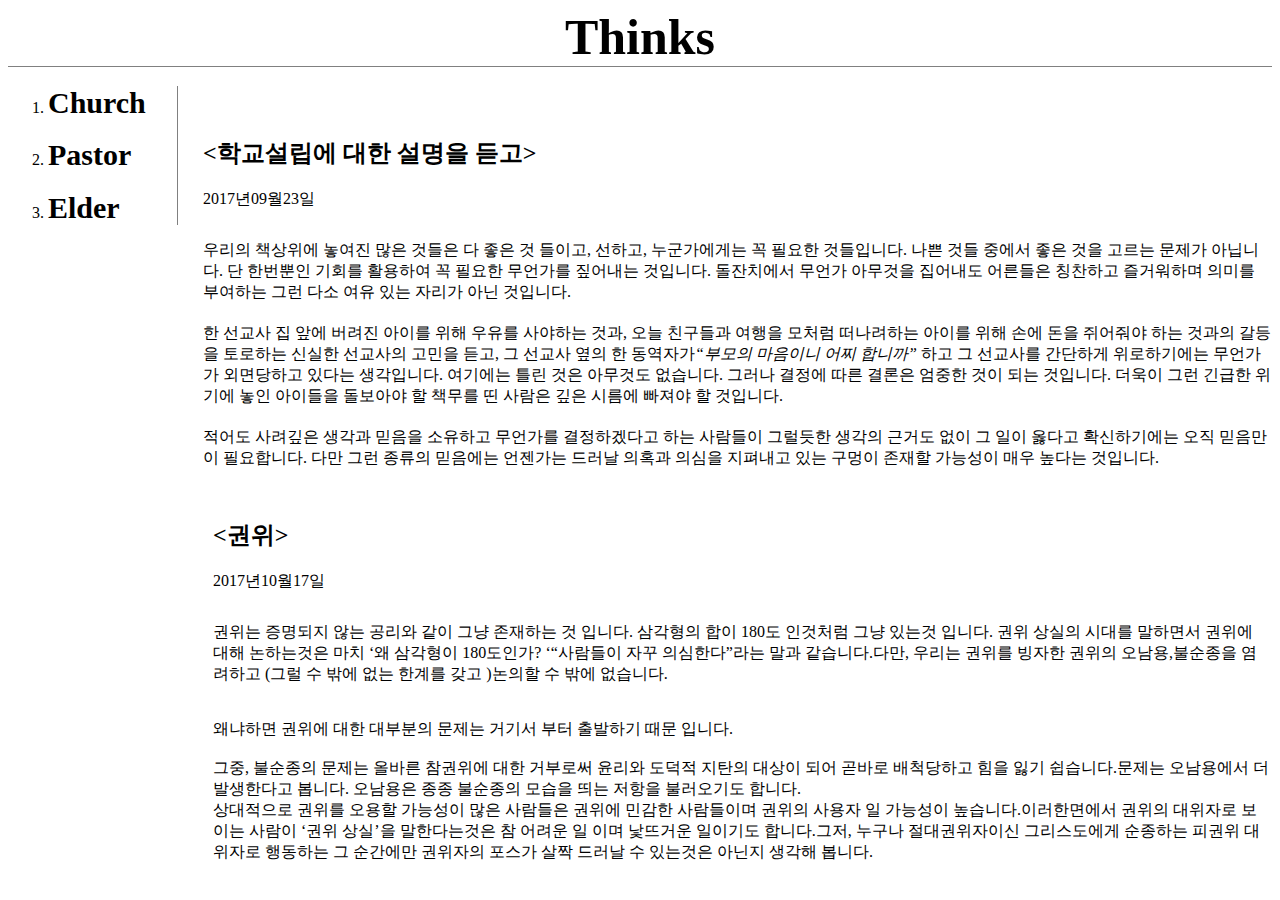
<file: index.html>
<!Doctype html>
<html>
<head>
  <title>my Thinks</title>
  <meta charset="utf-8">
  <link rel="stylesheet" href="style.css">
</head>
<body>
  <h1><a href="index.html">Thinks</a></h1>
<div id="form">
  <div>
    <ol>
      <li><h3><a href="index.html" class="nav">Church</a></h3></li>
      <li><h3><a href="pastor.html"class="nav">Pastor</a></h3></li>
      <li><h3><a href="elder.html"class="nav">Elder</a></h3></li>
    </ol>
  </div>
  <div id="form_1">
  <p style="margin-top:70px;">
  <h2><학교설립에 대한 설명을 듣고></h2>2017년09월23일
  </p>
  <p style="margin-top:30px;">우리의 책상위에 놓여진 많은 것들은 다 좋은 것 들이고, 선하고, 누군가에게는 꼭 필요한 것들입니다. 나쁜 것들 중에서 좋은 것을 고르는 문제가 아닙니다. 단 한번뿐인 기회를 활용하여 꼭 필요한 무언가를 짚어내는 것입니다.
돌잔치에서 무언가 아무것을 집어내도 어른들은 칭찬하고 즐거워하며 의미를 부여하는 그런 다소 여유 있는 자리가 아닌 것입니다.</P><p style="margin-top:20px;">한 선교사 집 앞에 버려진 아이를 위해 우유를 사야하는 것과, 오늘 친구들과 여행을 모처럼 떠나려하는 아이를 위해 손에 돈을 쥐어줘야 하는 것과의 갈등을 토로하는 신실한 선교사의 고민을 듣고, 그 선교사 옆의 한 동역자가<i>“부모의 마음이니 어찌 합니까”</i> 하고 그 선교사를 간단하게 위로하기에는 무언가가 외면당하고 있다는 생각입니다. 여기에는 틀린 것은 아무것도 없습니다. 그러나 결정에 따른 결론은 엄중한 것이 되는 것입니다. 더욱이 그런 긴급한 위기에 놓인 아이들을 돌보아야 할 책무를 띤 사람은 깊은 시름에 빠져야 할 것입니다.</p><p style="margin-top:20px;">적어도 사려깊은 생각과 믿음을 소유하고 무언가를 결정하겠다고 하는 사람들이 그럴듯한 생각의 근거도 없이 그 일이 옳다고 확신하기에는 오직 믿음만이 필요합니다. 다만 그런 종류의 믿음에는  언젠가는 드러날 의혹과 의심을 지펴내고 있는 구멍이 존재할 가능성이 매우 높다는 것입니다.</p>
  <p>
 <div id="form_2">
  <p style="margin-top:50px;">
      <h2><권위></h2>2017년10월17일
  </p>
    <p style="margin-top:30px;">권위는 증명되지 않는 공리와 같이 그냥 존재하는 것 입니다. 삼각형의 합이 180도 인것처럼 그냥 있는것 입니다. 권위 상실의 시대를 말하면서 권위에 대해 논하는것은 마치 ‘왜 삼각형이 180도인가? ‘“사람들이 자꾸 의심한다”라는 말과 같습니다.다만, 우리는 권위를 빙자한 권위의 오남용,불순종을 염려하고 (그럴 수 밖에 없는 한계를 갖고 )논의할 수 밖에 없습니다.<div><br></div>왜냐하면 권위에 대한 대부분의 문제는 거기서 부터 출발하기 때문 입니다.<div><br></div>그중, 불순종의 문제는 올바른 참권위에 대한 거부로써 윤리와 도덕적 지탄의 대상이 되어 곧바로 배척당하고 힘을 잃기 쉽습니다.문제는 오남용에서 더 발생한다고 봅니다. 오남용은 종종 불순종의 모습을 띄는 저항을 불러오기도 합니다.<br>상대적으로 권위를 오용할 가능성이 많은 사람들은 권위에 민감한 사람들이며 권위의 사용자 일 가능성이 높습니다.이러한면에서 권위의 대위자로 보이는 사람이 ‘권위 상실’을 말한다는것은 참 어려운 일 이며 낯뜨거운 일이기도 합니다.그저, 누구나 절대권위자이신 그리스도에게 순종하는 피권위 대위자로 행동하는 그 순간에만 권위자의 포스가 살짝 드러날 수 있는것은 아닌지 생각해 봅니다.
    </p>
  </div>
  </div>
</div>

  <div id="disqus_thread"></div>
  <script>

  /**
  *  RECOMMENDED CONFIGURATION VARIABLES: EDIT AND UNCOMMENT THE SECTION BELOW TO INSERT DYNAMIC VALUES FROM YOUR PLATFORM OR CMS.
  *  LEARN WHY DEFINING THESE VARIABLES IS IMPORTANT: https://disqus.com/admin/universalcode/#configuration-variables*/
  /*
  var disqus_config = function () {
  this.page.url = PAGE_URL;  // Replace PAGE_URL with your page's canonical URL variable
  this.page.identifier = PAGE_IDENTIFIER; // Replace PAGE_IDENTIFIER with your page's unique identifier variable
  };
  */
  (function() { // DON'T EDIT BELOW THIS LINE
  var d = document, s = d.createElement('script');
  s.src = 'https://thinks-1.disqus.com/embed.js';
  s.setAttribute('data-timestamp', +new Date());
  (d.head || d.body).appendChild(s);
  })();
  </script>
  <noscript>Please enable JavaScript to view the <a href="https://disqus.com/?ref_noscript">comments powered by Disqus.</a></noscript>

</body>
</html>
</file>
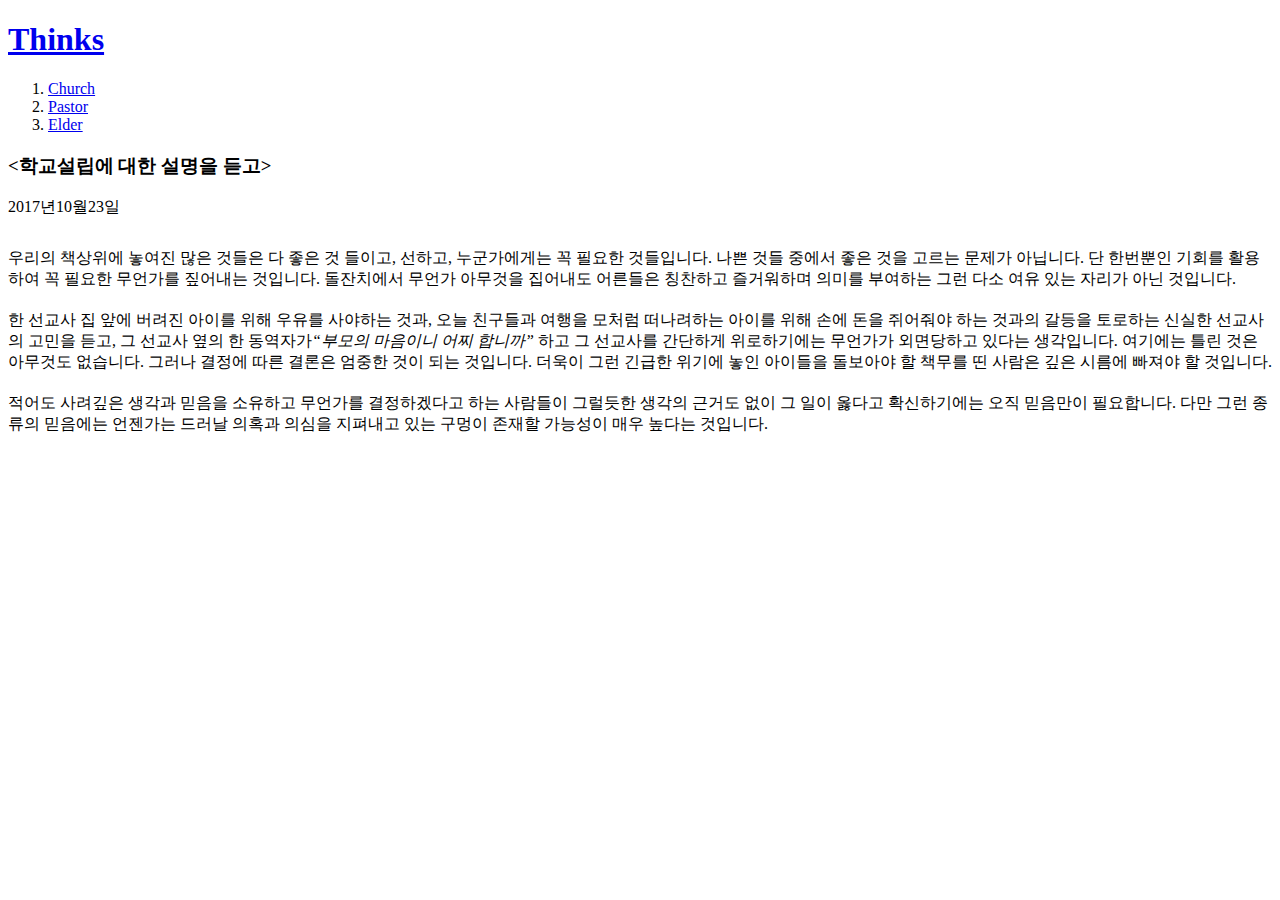
<file: 1.html>
<!Doctype html>
<html>
<head>
  <title>my Thinks</title>
  <meta charset="utf-8">
</head>
<body>
  <h1><a href="index.html">Thinks</a></h1>
  <ol>
    <li><a href="church.html">Church</a></li>
    <li><a href="Pastor.html">Pastor</a></li>
    <li><a href="elder.html">Elder</a></li>
  </ol>
<h3><학교설립에 대한 설명을 듣고></h3>2017년10월23일
<p style="margin-top:30px;">우리의 책상위에 놓여진 많은 것들은 다 좋은 것 들이고, 선하고, 누군가에게는 꼭 필요한 것들입니다. 나쁜 것들 중에서 좋은 것을 고르는 문제가 아닙니다. 단 한번뿐인 기회를 활용하여 꼭 필요한 무언가를 짚어내는 것입니다.
돌잔치에서 무언가 아무것을 집어내도 어른들은 칭찬하고 즐거워하며 의미를 부여하는 그런 다소 여유 있는 자리가 아닌 것입니다.</P><p style="margin-top:20px;">한 선교사 집 앞에 버려진 아이를 위해 우유를 사야하는 것과, 오늘 친구들과 여행을 모처럼 떠나려하는 아이를 위해 손에 돈을 쥐어줘야 하는 것과의 갈등을 토로하는 신실한 선교사의 고민을 듣고, 그 선교사 옆의 한 동역자가<i>“부모의 마음이니 어찌 합니까”</i> 하고 그 선교사를 간단하게 위로하기에는 무언가가 외면당하고 있다는 생각입니다. 여기에는 틀린 것은 아무것도 없습니다. 그러나 결정에 따른 결론은 엄중한 것이 되는 것입니다. 더욱이 그런 긴급한 위기에 놓인 아이들을 돌보아야 할 책무를 띤 사람은 깊은 시름에 빠져야 할 것입니다.</p><p style="margin-top:20px;">적어도 사려깊은 생각과 믿음을 소유하고 무언가를 결정하겠다고 하는 사람들이 그럴듯한 생각의 근거도 없이 그 일이 옳다고 확신하기에는 오직 믿음만이 필요합니다. 다만 그런 종류의 믿음에는  언젠가는 드러날 의혹과 의심을 지펴내고 있는 구멍이 존재할 가능성이 매우 높다는 것입니다.</p>
</body>
</html>
</file>
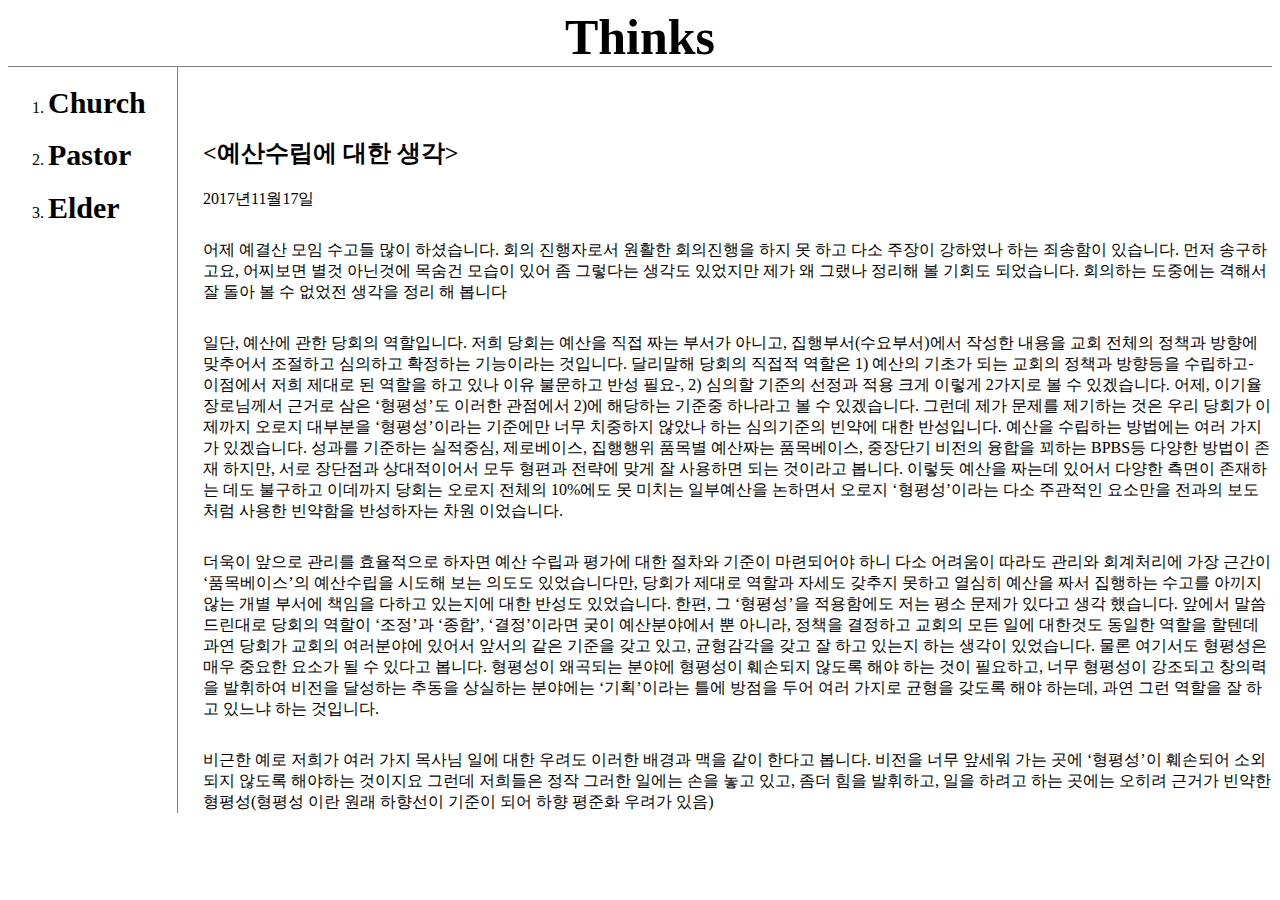
<file: elder.html>
<!Doctype html>
<html>
<head>
  <title>my Thinks</title>
  <meta charset="utf-8">
  <link rel="stylesheet" href="style.css">
</head>
<body>
  <h1><a href="index.html">Thinks</a></h1>

  <div id="form">
  <ol>
    <li><h3><a href="index.html" class="nav">Church</a></h3></li>
    <li><h3><a href="pastor.html"class="nav">Pastor</a></h3></li>
    <li><h3><a href="elder.html"class="nav">Elder</a></h3></li>
  </ol>
  <div id="form_1">
  <p style="margin-top:70px;">
    <h2><예산수립에 대한 생각></h2>2017년11월17일
  </p>
  <p style="margin-top:30px;">
  어제 예결산 모임 수고들 많이 하셨습니다.
  회의 진행자로서 원활한 회의진행을 하지 못 하고 다소 주장이 강하였나 하는 죄송함이 있습니다. 먼저 송구하고요, 어찌보면 별것 아닌것에 목숨건 모습이 있어 좀 그렇다는 생각도 있었지만 제가 왜 그랬나 정리해 볼 기회도 되었습니다. 회의하는 도중에는 격해서 잘 돌아 볼 수 없었전 생각을 정리 해 봅니다
  </p>
  <p style="margin-top:30px;">일단, 예산에 관한 당회의 역할입니다. 저희 당회는 예산을 직접 짜는 부서가 아니고, 집행부서(수요부서)에서 작성한 내용을 교회 전체의 정책과 방향에 맞추어서 조절하고 심의하고 확정하는 기능이라는 것입니다. 달리말해 당회의 직접적 역할은 1) 예산의 기초가 되는 교회의 정책과 방향등을 수립하고- 이점에서 저희 제대로 된 역할을 하고 있나 이유 불문하고 반성 필요-, 2) 심의할 기준의 선정과 적용 크게 이렇게 2가지로 볼 수 있겠습니다.
  어제, 이기율장로님께서 근거로 삼은 ‘형평성’도 이러한 관점에서 2)에 해당하는 기준중 하나라고 볼 수 있겠습니다. 그런데 제가 문제를 제기하는 것은 우리 당회가 이제까지 오로지 대부분을 ‘형평성’이라는 기준에만 너무 치중하지 않았나 하는 심의기준의 빈약에 대한 반성입니다. 예산을 수립하는 방법에는 여러 가지가 있겠습니다. 성과를 기준하는 실적중심, 제로베이스, 집행행위 품목별 예산짜는 품목베이스, 중장단기 비전의 융합을 꾀하는 BPBS등 다양한 방법이 존재 하지만, 서로 장단점과 상대적이어서 모두 형편과 전략에 맞게 잘 사용하면 되는 것이라고 봅니다. 이렇듯 예산을 짜는데 있어서 다양한 측면이 존재하는 데도 불구하고 이데까지 당회는 오로지 전체의 10%에도 못 미치는 일부예산을 논하면서 오로지 ‘형평성’이라는 다소 주관적인 요소만을 전과의 보도처럼 사용한 빈약함을 반성하자는 차원 이었습니다.
  </p>
  <p style="margin-top:30px;">더욱이 앞으로 관리를 효율적으로 하자면 예산 수립과 평가에 대한 절차와 기준이 마련되어야 하니 다소 어려움이 따라도 관리와 회계처리에 가장 근간이  ‘품목베이스’의 예산수립을 시도해 보는 의도도 있었습니다만, 당회가 제대로 역할과 자세도 갖추지 못하고 열심히 예산을 짜서 집행하는 수고를 아끼지 않는 개별 부서에 책임을 다하고 있는지에 대한 반성도 있었습니다.
  한편, 그 ‘형평성’을 적용함에도 저는 평소 문제가 있다고 생각 했습니다. 앞에서 말씀드린대로 당회의 역할이 ‘조정’과 ‘종합’, ‘결정’이라면 궂이 예산분야에서 뿐 아니라, 정책을 결정하고 교회의 모든 일에 대한것도 동일한 역할을 할텐데  과연 당회가 교회의 여러분야에 있어서 앞서의 같은 기준을 갖고 있고, 균형감각을 갖고 잘 하고 있는지 하는 생각이 있었습니다. 물론 여기서도 형평성은 매우 중요한 요소가 될 수 있다고 봅니다. 형평성이 왜곡되는 분야에 형평성이 훼손되지 않도록 해야 하는 것이 필요하고, 너무 형평성이 강조되고 창의력을 발휘하여 비전을 달성하는 추동을 상실하는 분야에는 ‘기획’이라는 틀에 방점을 두어 여러 가지로 균형을 갖도록 해야 하는데, 과연 그런 역할을 잘 하고 있느냐 하는 것입니다.
  </p>
  <p style="margin-top:30px;">비근한 예로 저희가 여러 가지 목사님 일에 대한 우려도 이러한 배경과 맥을 같이 한다고 봅니다. 비전을 너무 앞세워 가는 곳에 ‘형평성’이 훼손되어 소외되지 않도록 해야하는 것이지요 그런데 저희들은 정작 그러한 일에는 손을 놓고 있고, 좀더 힘을 발휘하고, 일을 하려고 하는 곳에는 오히려 근거가 빈약한 형평성(형평성 이란 원래 하향선이 기준이 되어 하향 평준화 우려가 있음)
  </p>
  </div>
</div>
<p>
  <div id="disqus_thread"></div>
<script>

/**
*  RECOMMENDED CONFIGURATION VARIABLES: EDIT AND UNCOMMENT THE SECTION BELOW TO INSERT DYNAMIC VALUES FROM YOUR PLATFORM OR CMS.
*  LEARN WHY DEFINING THESE VARIABLES IS IMPORTANT: https://disqus.com/admin/universalcode/#configuration-variables*/
/*
var disqus_config = function () {
this.page.url = PAGE_URL;  // Replace PAGE_URL with your page's canonical URL variable
this.page.identifier = PAGE_IDENTIFIER; // Replace PAGE_IDENTIFIER with your page's unique identifier variable
};
*/
(function() { // DON'T EDIT BELOW THIS LINE
var d = document, s = d.createElement('script');
s.src = 'https://thinks-1.disqus.com/embed.js';
s.setAttribute('data-timestamp', +new Date());
(d.head || d.body).appendChild(s);
})();
</script>
<noscript>Please enable JavaScript to view the <a href="https://disqus.com/?ref_noscript">comments powered by Disqus.</a></noscript>
</p>
</body>
</html>
</file>
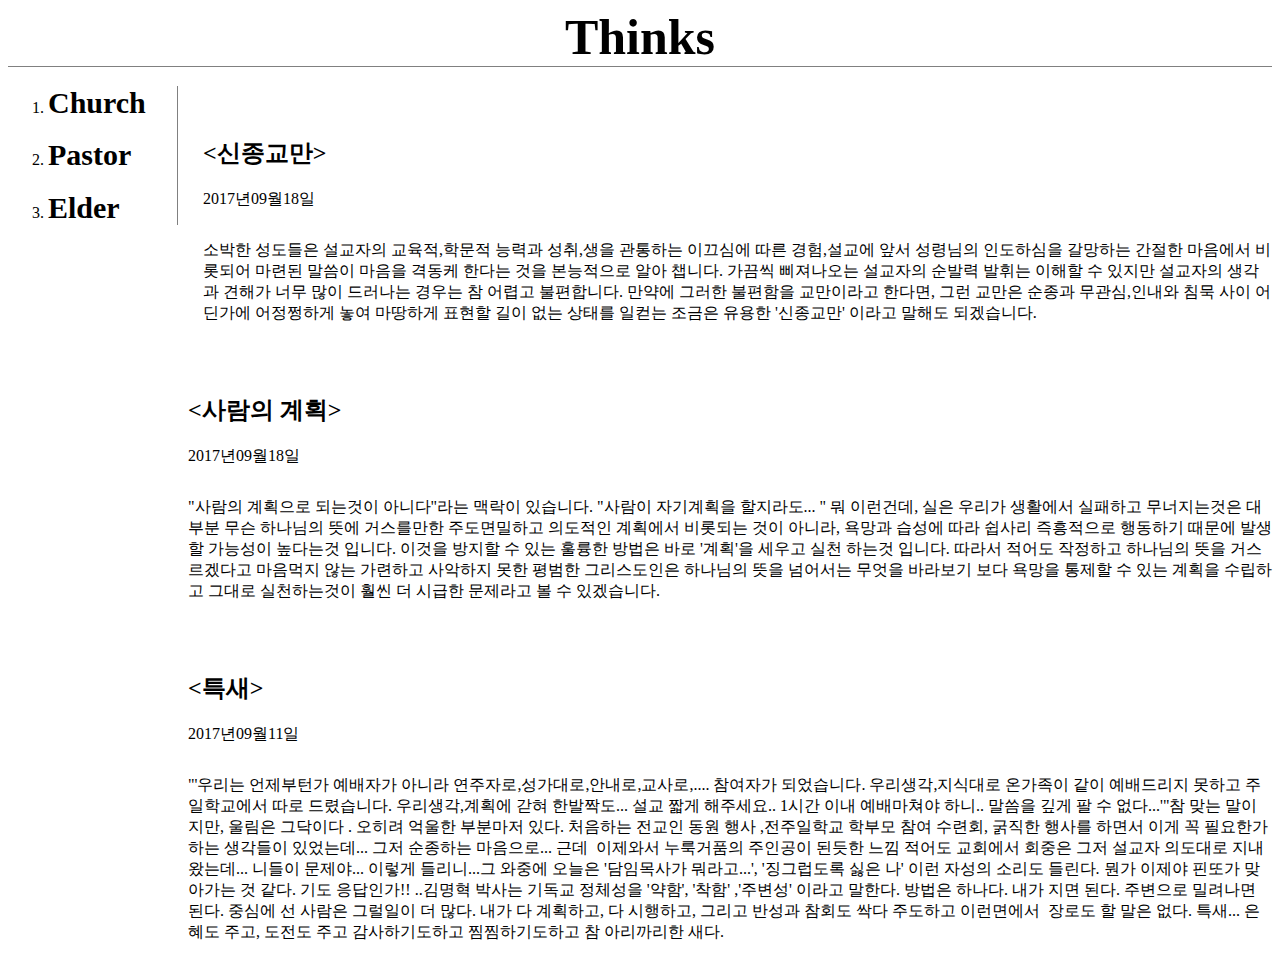
<file: pastor.html>
<!Doctype html>
<html>
<head>
  <title>my Thinks</title>
  <meta charset="utf-8">
  <link rel="stylesheet" href="style.css">
</head>
<body>
  <h1><a href="index.html">Thinks</a></h1>

<div id="form">
  <div>
  <ol>
    <li><h3><a href="index.html" class="nav">Church</a></h3></li>
    <li><h3><a href="pastor.html"class="nav">Pastor</a></h3></li>
    <li><h3><a href="elder.html"class="nav">Elder</a></h3></li>
  </ol>
  </div>
  <div>
  <div id="form_1">
  <p style="margin-top:70px;">
  <h2><신종교만></h2>2017년09월18일
  </p>
<p style="margin-top:30px;">소박한 성도들은 설교자의 교육적,학문적 능력과 성취,생을 관통하는 이끄심에 따른 경험,설교에 앞서 성령님의 인도하심을 갈망하는 간절한 마음에서 비롯되어 마련된 말씀이 마음을 격동케 한다는 것을 본능적으로 알아 챕니다. 가끔씩 삐져나오는 설교자의 순발력 발휘는 이해할 수 있지만 설교자의 생각과 견해가 너무 많이 드러나는 경우는 참 어렵고 불편합니다. 만약에 그러한 불편함을 교만이라고 한다면, 그런 교만은 순종과 무관심,인내와 침묵 사이 어딘가에 어정쩡하게 놓여 마땅하게 표현할 길이 없는 상태를 일컫는 조금은 유용한 '신종교만' 이라고 말해도 되겠습니다.
</p>
</div>
 <div id="form_2">
  <p style="margin-top:70px;">
  <h2><사람의 계획></h2>2017년09월18일
  </p>
  <p style="margin-top:30px;">"사람의 계획으로 되는것이 아니다"라는 맥락이 있습니다. "사람이 자기계획을 할지라도... " 뭐 이런건데, 실은 우리가 생활에서 실패하고 무너지는것은 대부분 무슨 하나님의 뜻에 거스를만한 주도면밀하고 의도적인 계획에서 비롯되는 것이 아니라, 욕망과 습성에 따라 쉽사리 즉흥적으로 행동하기 때문에 발생할 가능성이 높다는것 입니다. 이것을 방지할 수 있는 훌륭한 방법은 바로 '계획'을 세우고 실천 하는것 입니다. 따라서 적어도 작정하고 하나님의 뜻을 거스르겠다고 마음먹지 않는 가련하고 사악하지 못한 평범한 그리스도인은 하나님의 뜻을 넘어서는 무엇을 바라보기 보다 욕망을 통제할 수 있는 계획을 수립하고 그대로 실천하는것이 훨씬 더 시급한 문제라고 볼 수 있겠습니다.
  </p>

<p style="margin-top:70px;">
  <h2><특새></h2>2017년09월11일
</p>
<p style="margin-top:30px;">"'우리는 언제부턴가 예배자가 아니라 연주자로,성가대로,안내로,교사로,.... 참여자가 되었습니다. 우리생각,지식대로 온가족이 같이 예배드리지 못하고 주일학교에서 따로 드렸습니다. 우리생각,계획에 갇혀 한발짝도... 설교 짧게 해주세요.. 1시간 이내 예배마쳐야 하니.. 말씀을 깊게 팔 수 없다...'"참 맞는 말이지만, 울림은 그닥이다 . 오히려 억울한 부분마저 있다. 처음하는 전교인 동원 행사 ,전주일학교 학부모 참여 수련회, 굵직한 행사를 하면서 이게 꼭 필요한가 하는 생각들이 있었는데... 그저 순종하는 마음으로... 근데 &nbsp;이제와서 누룩거품의 주인공이 된듯한 느낌 적어도 교회에서 회중은 그저 설교자 의도대로 지내왔는데... 니들이 문제야... 이렇게 들리니...그 와중에 오늘은 '담임목사가 뭐라고...', '징그럽도록 싫은 나' 이런 자성의 소리도 들린다. 뭔가 이제야 핀또가 맞아가는 것 같다. 기도 응답인가!! ..김명혁 박사는 기독교 정체성을 '약함', '착함' ,'주변성' 이라고 말한다. 방법은 하나다. 내가 지면 된다. 주변으로 밀려나면 된다. 중심에 선 사람은 그럴일이 더 많다. 내가 다 계획하고, 다 시행하고, 그리고 반성과 참회도 싹다 주도하고 이런면에서 &nbsp;장로도 할 말은 없다. 특새... 은혜도 주고, 도전도 주고 감사하기도하고 찜찜하기도하고 참 아리까리한 새다.
</p>
    </div>
  </div>
</div>
<p>
  <div id="disqus_thread"></div>
<script>

/**
*  RECOMMENDED CONFIGURATION VARIABLES: EDIT AND UNCOMMENT THE SECTION BELOW TO INSERT DYNAMIC VALUES FROM YOUR PLATFORM OR CMS.
*  LEARN WHY DEFINING THESE VARIABLES IS IMPORTANT: https://disqus.com/admin/universalcode/#configuration-variables*/
/*
var disqus_config = function () {
this.page.url = PAGE_URL;  // Replace PAGE_URL with your page's canonical URL variable
this.page.identifier = PAGE_IDENTIFIER; // Replace PAGE_IDENTIFIER with your page's unique identifier variable
};
*/
(function() { // DON'T EDIT BELOW THIS LINE
var d = document, s = d.createElement('script');
s.src = 'https://thinks-1.disqus.com/embed.js';
s.setAttribute('data-timestamp', +new Date());
(d.head || d.body).appendChild(s);
})();
</script>
<noscript>Please enable JavaScript to view the <a href="https://disqus.com/?ref_noscript">comments powered by Disqus.</a></noscript>
</p>
</body>
</html>
</file>
<file: style.css>
a {text-decoration: none;
   color:black;
}
  ol{margin-top: 0px;
     border-right: 1px solid gray;
  }
    .nav{font-size: 30px;
    }
h1 {font-size: 50px;
    text-align: center;
    margin-top: 5px;
    margin-bottom: 0px;
    border-bottom: 1px solid gray;
    padding-bottom: : 50px
    display:block;
}
#form {
  display:grid;
  grid-template-columns: 170px 1fr;

}
#form_1{
  margin-left: 25px;

}
#form_2{
  margin-left: 10px;

}
@media(max-width:800px){
  #form{
    display:block;
  }
  ol{
     border-right:none;
  }
  h1{
    border-bottom:none;
  }
}
</file>
